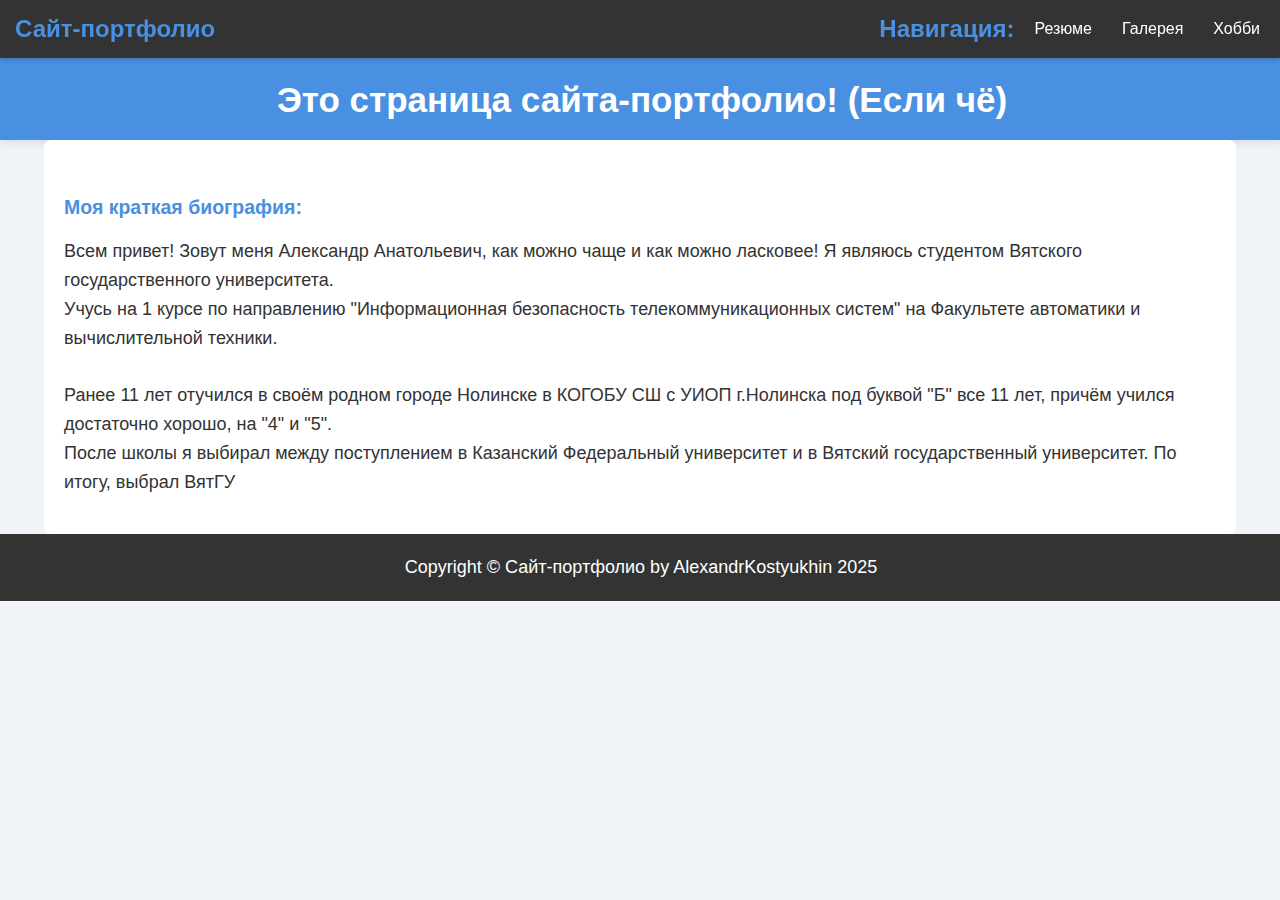
<file: index.html>
<!DOCTYPE html>
<html lang="ru">

<head>
    <!-- ALL meta -->
    <meta charset="UTF-8">
    <meta name="viewport" content="width=device-width, initial-scale=1.0">
    <meta name="author" content="Костюхин Александр">

    <title>Сайт-портфолио</title>

    <!-- ALL links -->
    <link rel="stylesheet" href="CSS/style.css">
    <link rel="icon" href="image/kotik.ico" type="image/x-icon">
</head>

<body id='page-top'>

    <!-- Navigation -->
    <nav class="navbar">
        <a href='#page-top' class="logo">Сайт-портфолио</a>
        <button class="menu-toggle" onclick="toggleMenu()"><b>Меню</b></button>
        <section class="nav-links">
            <h2 class="custom-h2">Навигация:</h2> 
            <a href="resume.html">Резюме</a>
            <a href="gallery.html">Галерея</a>
            <a href="hobby.html">Хобби</a>
        </section>
    </nav>

    <!-- Заголовок -->
    <header>
        <b>Это страница сайта-портфолио! (Если чё)</b><br>
    </header>

    <!-- My biography -->
    <main id='bio'>
        <h2>Моя краткая биография:</h2>
            <p>
               Всем привет! Зовут меня Александр Анатольевич, как можно чаще и как можно ласковее! Я являюсь студентом Вятского государственного университета.<br>
               Учусь на 1 курсе по направлению "Информационная безопасность телекоммуникационных систем" на Факультете автоматики и вычислительной техники.<br> <br>
               Ранее 11 лет отучился в своём родном городе Нолинске в КОГОБУ СШ с УИОП г.Нолинска под буквой "Б" все 11 лет, причём учился достаточно хорошо, на "4" и "5".<br>
               После школы я выбирал между поступлением в Казанский Федеральный университет и в Вятский государственный университет. По итогу, выбрал ВятГУ

            </p>
    </main>

    <!-- Copyright -->
    <footer>
        <p>Copyright &copy; Сайт-портфолио by AlexandrKostyukhin 2025</p>
    </footer>

    <!-- JS include -->
    <script src="java/script.js"></script>

</body>
</html>
</file>
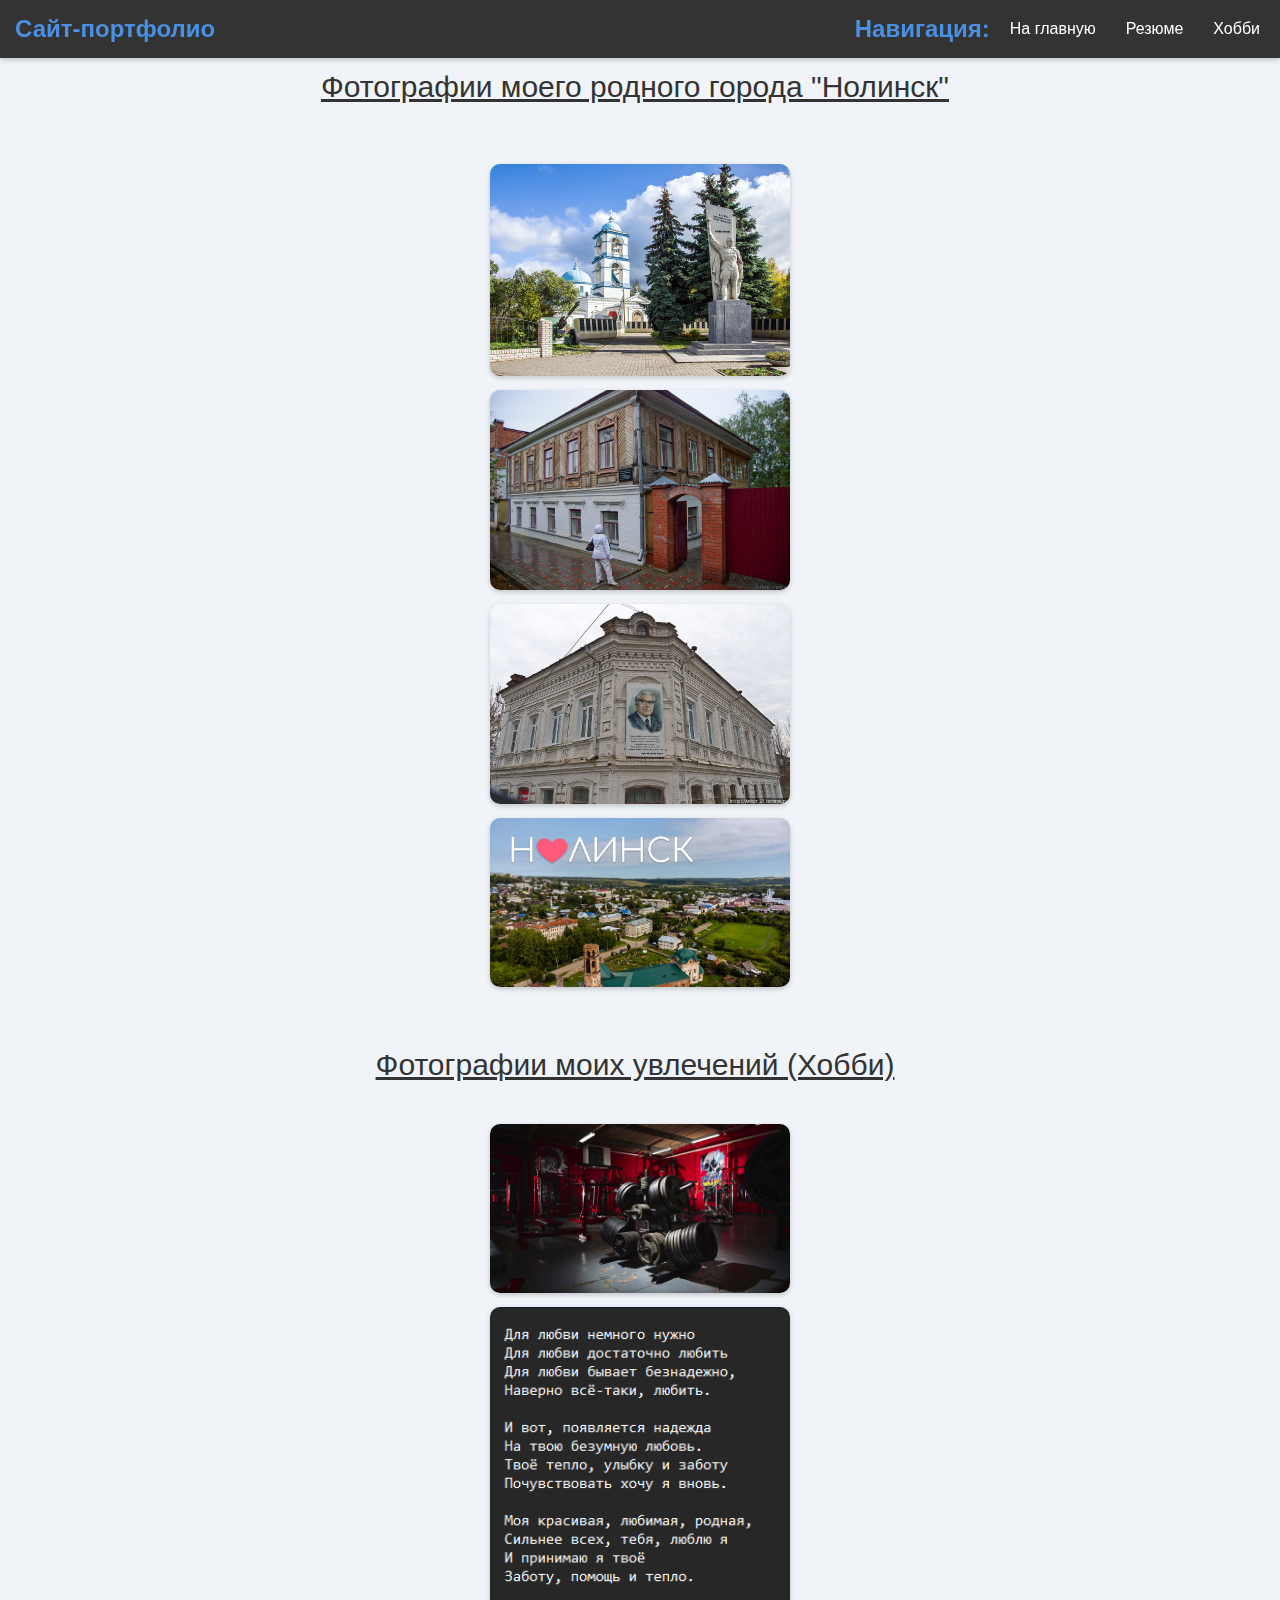
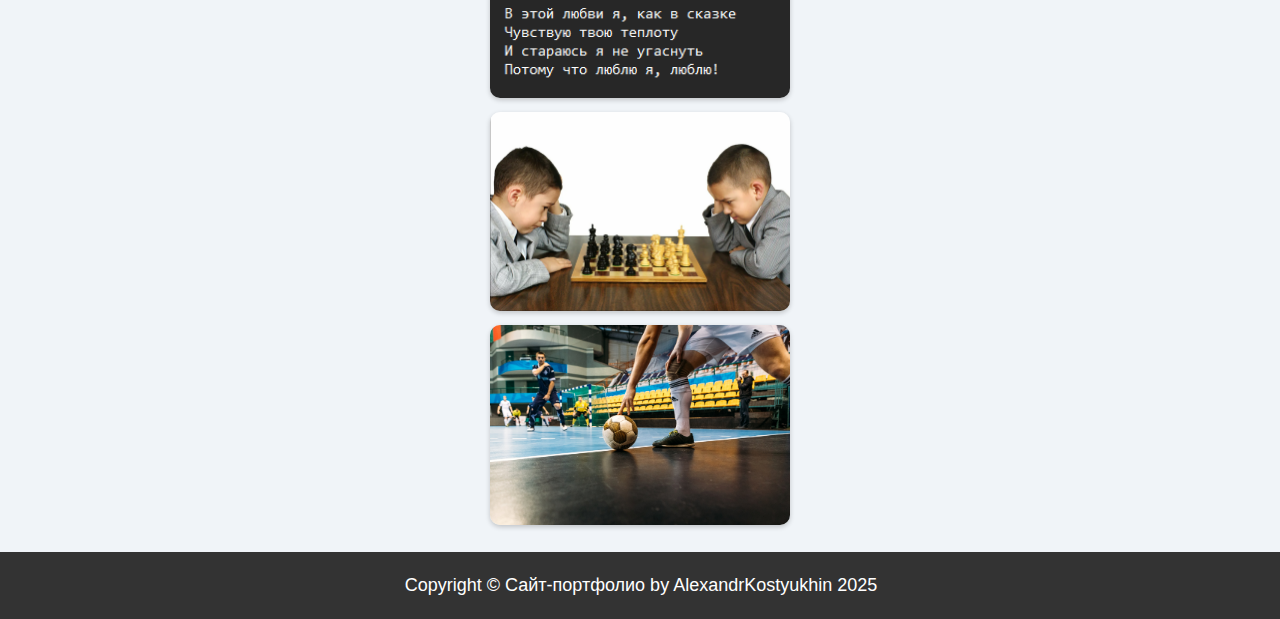
<file: gallery.html>
<!DOCTYPE html>
<html lang="ru">

<head>
    <!-- ALL meta -->
    <meta charset="UTF-8">
    <meta name="viewport" content="width=device-width, initial-scale=1.0">
    <meta name="author" content="Костюхин Александр">
    
    <title>Галерея</title>

    <!-- ALL links -->
    <link rel="stylesheet" href="CSS/style.css">
    <link rel="icon" href="img/kotik.ico" type="image/x-icon">
</head>

<body id='page-top'>
    
    <!-- Navigation -->
    <nav class="navbar">
        <a href='#page-top' class="logo">Сайт-портфолио</a>
        <button class="menu-toggle" onclick="toggleMenu()"><b>Меню</b></button>
        <section class="nav-links">
            <h2 class="custom-h2">Навигация:</h2> 
            <a href="index.html">На главную</a>
            <a href="resume.html">Резюме</a>
            <a href="hobby.html">Хобби</a>
        </section>
    </nav>

    <!-- Gallery -->
    <main class='gallery'><br>
        <p><u> Фотографии моего родного города "Нолинск"</u></p>
        <br>
        <section>
            <img src="image/Nolinsk1.jpg"><br>
            <img src="image/Nolinsk2.jpg"><br>
            <img src="image/Nolinsk3.jpg"><br>
            <img src="image/Nolinsk4.jpg"><br>
        <p><u> Фотографии моих увлечений (Хобби)</u></p>
        <img src="image/trenazher.jpg"><br>
        <img src="image/stih.png"><br>
        <img src="image/shahmati.png"><br>
        <img src="image/mini.jpg"><br>
        </section>
    </main>

    <!-- Copyright -->
    <footer>
        <p>Copyright &copy; Сайт-портфолио by AlexandrKostyukhin 2025</p>
    </footer>

    <!-- JS include -->
    <script src="java/script.js"></script>

</body>
</html>
</file>
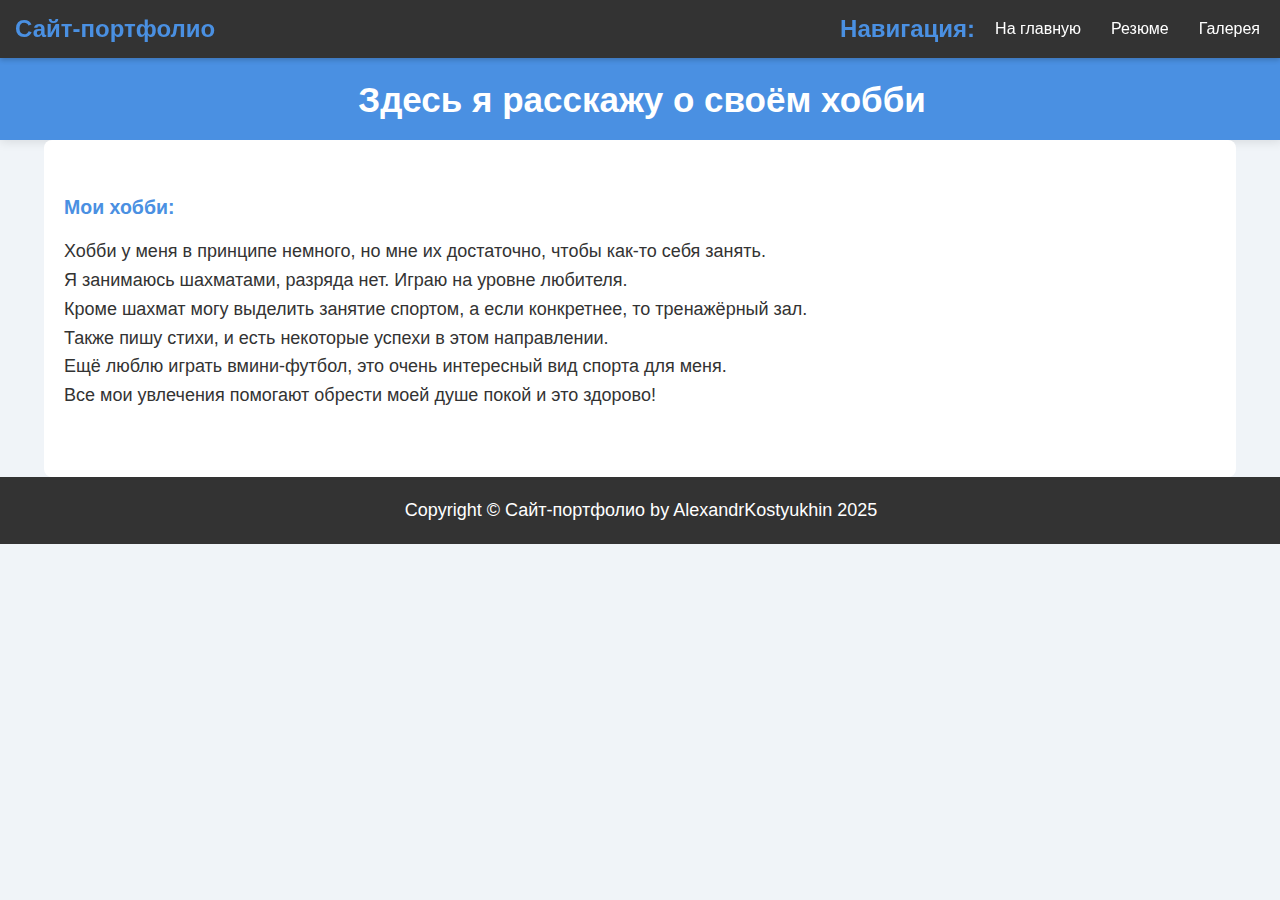
<file: hobby.html>
<!DOCTYPE html>
<html lang="en">
<head>
    <!-- ALL meta -->
    <meta charset="UTF-8">
    <meta name="viewport" content="width=device-width, initial-scale=1.0">
    <meta name="author" content="Костюхин Александр">

    <title>Сайт-портфолио</title>

    <!-- ALL links -->
    <link rel="stylesheet" href="CSS/style.css">
    <link rel="icon" href="image/kotik.ico" type="image/x-icon">
</head>
    <body id='page-top'>
    
        <!-- Navigation -->
        <nav class="navbar">
            <a href='#page-top' class="logo">Сайт-портфолио</a>
            <button class="menu-toggle" onclick="toggleMenu()"><b>Меню</b></button>
            <section class="nav-links">
                <h2 class="custom-h2">Навигация:</h2> 
                <a href="index.html">На главную</a>
                <a href="resume.html">Резюме</a>
                <a href="gallery.html">Галерея</a>
            </section>
        </nav>

        <!-- Hobby -->
        <header>
            <b> Здесь я расскажу о своём хобби </b><br>
        </header>
        <main class='hobby' id = 'bio'>
            <h2>Мои хобби:</h2>
                <p>
                    Хобби у меня в принципе немного, но мне их достаточно, чтобы как-то себя занять.<br>
                    Я занимаюсь шахматами, разряда нет. Играю на уровне любителя.<br>
                    Кроме шахмат могу выделить занятие спортом, а если конкретнее, то тренажёрный зал.<br>
                    Также пишу стихи, и есть некоторые успехи в этом направлении.<br>
                    Ещё люблю играть вмини-футбол, это очень интересный вид спорта для меня.<br>
                    Все мои увлечения помогают обрести моей душе покой и это здорово!<br><br>
                </p>
        </main>
        <!-- Copyright -->
    <footer>
        <p>Copyright &copy; Сайт-портфолио by AlexandrKostyukhin 2025</p>
    </footer>

    <!-- JS include -->
    <script src="java/script.js"></script>
</body>
</html>
</file>
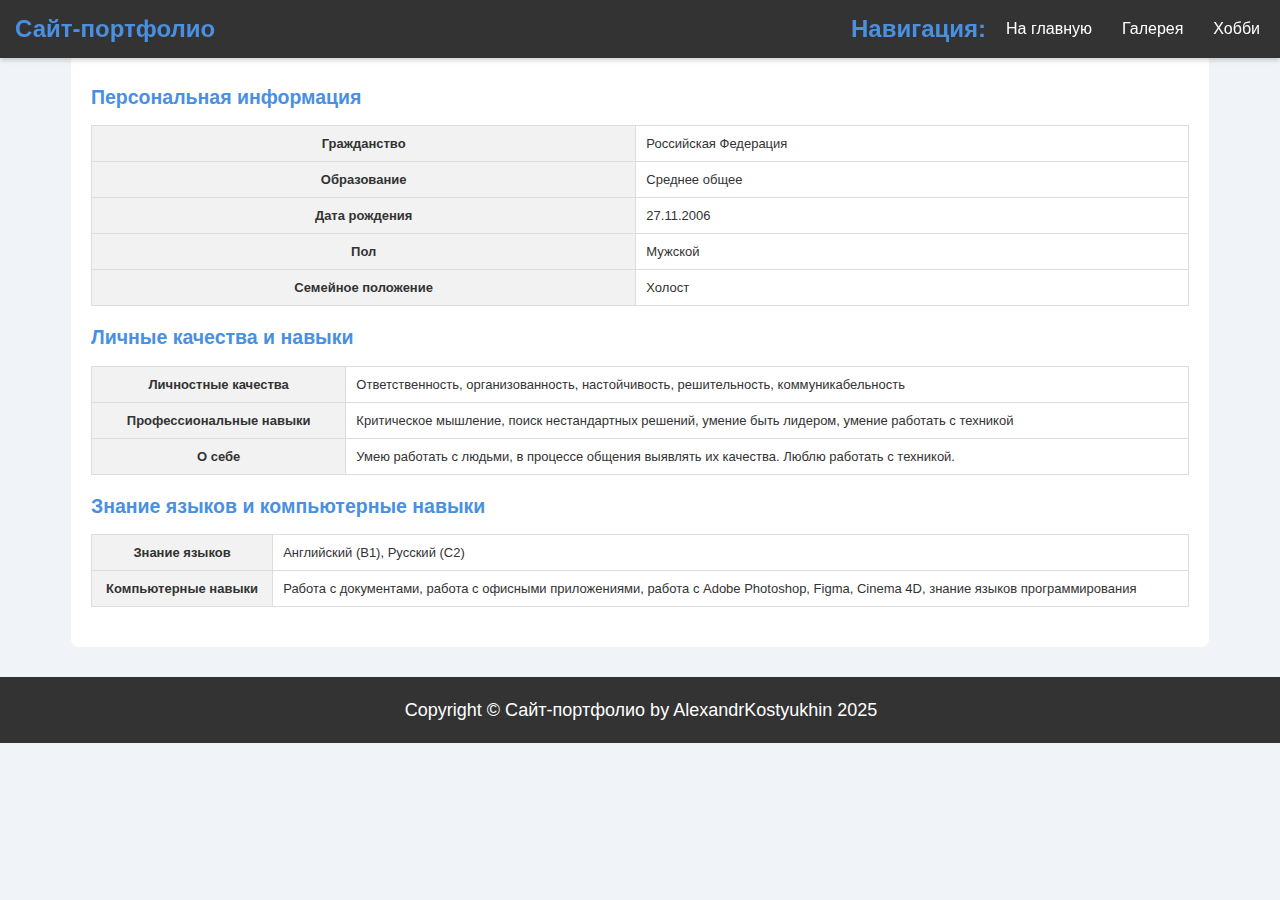
<file: resume.html>
<!DOCTYPE html>
<html lang="ru">

<head>
    <!-- ALL meta -->
    <meta charset="UTF-8">
    <meta name="viewport" content="width=device-width, initial-scale=1.0">
    <meta name="author" content="Костюхин Александр">

    <title>Резюме</title>

    <!-- ALL links -->
    <link rel="stylesheet" href="CSS/style.css">
    <link rel="icon" href="img/kotik.ico" type="image/x-icon">
</head>

<body id='page-top'>

    <!-- Navigation -->
    <nav class="navbar">
        <a href='#page-top' class="logo">Сайт-портфолио</a>
        <button class="menu-toggle" onclick="toggleMenu()"><b>Меню</b></button>
        <section class="nav-links">
            <h2 class="custom-h2">Навигация:</h2> 
            <a href="index.html">На главную</a>
            <a href="gallery.html">Галерея</a>
            <a href="hobby.html">Хобби</a>
        </section>
    </nav>

    <!-- Resume -->
    <main class="resume">
        <section>
            <h2>Персональная информация</h2>
            <table>
                <tr>
                    <th>Гражданство</th>
                    <td>Российская Федерация</td>
                </tr>
                <tr>
                    <th>Образование</th>
                    <td>Среднее общее</td>
                </tr>
                <tr>
                    <th>Дата рождения</th>
                    <td>27.11.2006</td>
                </tr>
                <tr>
                    <th>Пол</th>
                    <td>Мужской</td>
                </tr>
                <tr>
                    <th>Семейное положение</th>
                    <td>Холост</td>
                </tr>
            </table>

            <h2>Личные качества и навыки</h2>
            <table>
                <tr>
                    <th>Личностные качества</th>
                    <td>Ответственность, организованность, настойчивость, решительность, коммуникабельность</td>
                </tr>
                <tr>
                    <th>Профессиональные навыки</th>
                    <td>Критическое мышление, поиск нестандартных решений, умение быть лидером, умение работать с техникой</td>
                </tr>
                <tr>
                    <th>О себе</th>
                    <td>Умею работать с людьми, в процессе общения выявлять их качества. Люблю работать с техникой.</td>
                </tr>
            </table>

            <h2>Знание языков и компьютерные навыки</h2>
            <table>
                <tr>
                    <th>Знание языков</th>
                    <td>Английский (B1), Русский (C2)</td>
                </tr>
                <tr>
                    <th>Компьютерные навыки</th>
                    <td>Работа с документами, работа с офисными приложениями, работа с Adobe Photoshop, Figma, Cinema 4D, знание языков программирования</td>
                </tr>
            </table>
        </section>
    </main>

    <!-- Copyright -->
    <footer>
        <p>Copyright &copy; Сайт-портфолио by AlexandrKostyukhin 2025</p>
    </footer>

    <!-- JS include -->
    <script src="java/script.js"></script>

</body>
</html>
</file>
<file: CSS/style.css>
.custom-h2 {
    margin-top: 5px;
    margin-bottom: 5px;
}

/* Основные стили */
body {
    font-family: 'Arial', sans-serif;
    margin: 0 auto;
    padding: 0;
    background-color: #f0f4f8;
    color: #333;
}


/* Заголовок */
header {
    width: 100%;
    font-size: 35px;
    background-color: #4a90e2;
    color: white;
    text-align: center;
    box-shadow: 0px 2px 10px rgba(0, 0, 0, 0.1);
    padding: 80px 0px 20px 2px;
}

/* Основной контент */
main {
    padding: 30px;
}

/* Стили для заголовков */
h2 {
    font-weight: bold;
    color: #4a90e2;
    padding: 0px 0px 0px 0px;
}

/* Стили для параграфов */
p {
    font-size: 18px;
    line-height: 1.6;
}

/* Галерея */
.gallery {
    display: inline;
    flex-wrap: wrap;
    justify-content: center;
    text-align: center;
    padding: 40px, 0px, 0px, 0px;
}

.gallery p {
    font-family: 'Arial', sans-serif;
    font-size: 30px;
    padding: 15px 10px 0px 0px;
}

.gallery img {
    width: 300px;
    height: center;
    margin: 5px;
    border-radius: 10px;
    box-shadow: 0px 2px 5px rgba(0, 0, 0, 0.2);
}

/* Навигация */
.navbar {
    position: fixed;
    top: 0px;
    left: 0px;
    width: 100%;
    background-color: #333;
    color: white;
    display: flex;
    justify-content: space-between;
    padding: 10px 0px;
    box-shadow: 0px 2px 5px rgba(0, 0, 0, 0.2);
    z-index: 1000;
}

.nav-links {
    display: flex;
    gap: 10px;
    padding: 0px 10px;
}

.nav-links a {
    color: rgb(255, 255, 255);
    text-decoration: none;
    padding: 10px;
    transition: background-color 0.3s;
}

.nav-links a:hover {
    background-color: #4a90e2;
    border-radius: 5px;
}

/* Футер */
footer {
    background-color: #333;
    color: #ffffff;
    text-align: center;
    padding: 1px;
    position: relative;
    bottom: 0;
    width: 100%;
}

.menu-toggle {
    display: none;
}

/* Адаптивные стили */
@media (max-width: 600px) {
    .nav-links {
        flex-direction: column;
        position: absolute;
        top: 0px;
        left: 0px;
        width: 100%;
        background-color: #333;
        display: none;
    }

    .nav-links.show {
        display: flex;
    }

    .menu-toggle {
        margin-right: 20px;
        display: block;
        cursor: pointer;
        font-size: 1em;
        background-color: #4a90e2;
        color: white;
        border: none;
        padding: 10px;
        border-radius: 5px;
    }
    
    header {
        width: 100%;
    }
}

/* Резюме */
.resume section, #bio {
    width: 90%;
    margin: 0 auto;
    background-color: #fff;
    padding: 40px 20px 20px 20px;
    border-radius: 8px;
    font-size: 13px;
}
.resume section table {
    width: 100%;
    border-collapse: collapse;
    margin-bottom: 20px;
}
.resume section table th, .resume section table td {
    padding: 10px;
    border: 1px solid #ddd;
}
.resume section table th {
    background-color: #f2f2f2;
    font-weight: bold;
}


/*Логотип "Сайт-Портфолио" */
.logo {
    font-weight: bold;
    font-size: 150%;
    color: #4a90e2;
    text-decoration: none;
    padding: 5px 15px;
}
</file>
